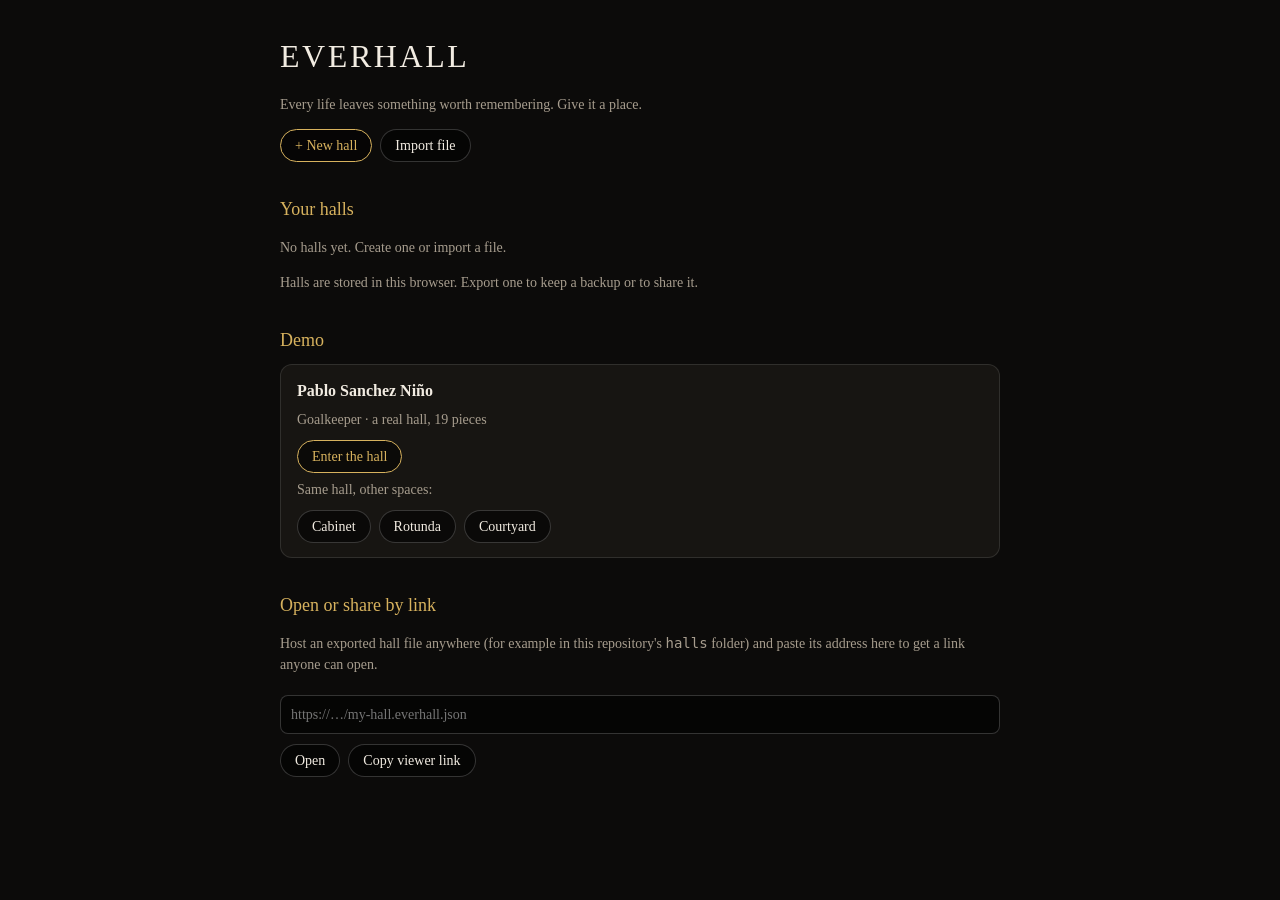
<file: index.html>
<!DOCTYPE html>
<html lang="en"><head><meta charset="utf-8"><title>Everhall: your halls</title>
<meta name="viewport" content="width=device-width, initial-scale=1">
<style>
:root{color-scheme:dark;--bg:#0c0b0a;--fg:#f2ece2;--mut:#a79d8e;--ac:#d7b25e;--pn:#171512}
body{margin:0;background:var(--bg);color:var(--fg);font:16px/1.5 Georgia,serif;padding:32px 20px 60px}
main{max-width:720px;margin:auto}h1{font-weight:400;letter-spacing:.08em;margin:0}h2{font-weight:400;color:var(--ac);margin:34px 0 8px;font-size:18px}
.m{color:var(--mut);font-size:14px}.c{background:var(--pn);border:1px solid #ffffff1c;border-radius:12px;padding:14px 16px;margin:10px 0;display:flex;flex-direction:column;gap:6px}
.r{display:flex;gap:8px;flex-wrap:wrap;margin-top:4px}
button,.b,.lb{font:inherit;font-size:14px;background:#0008;color:var(--fg);border:1px solid #ffffff30;border-radius:999px;padding:5px 14px;cursor:pointer;text-decoration:none;display:inline-block}
button:hover,.b:hover,.lb:hover{border-color:var(--ac)}.p{border-color:var(--ac);color:var(--ac)}
.sp{display:flex;gap:14px;text-align:left;width:100%;border-radius:12px;padding:12px;margin:8px 0;align-items:center;background:var(--pn)}.ic svg{width:48px;height:48px;fill:none;stroke:var(--ac);stroke-width:2;display:block}.sp small{color:var(--ac)}
input[type=text]{width:100%;box-sizing:border-box;background:#0008;color:var(--fg);border:1px solid #ffffff30;border-radius:8px;padding:8px 10px;font:inherit;font-size:14px;margin:6px 0}
</style></head><body><main>
<h1>EVERHALL</h1><p class="m">Every life leaves something worth remembering. Give it a place.</p>
<div class="r"><button class="p" id="new">+ New hall</button><label class="lb">Import file<input type="file" id="imp" accept=".json" hidden></label></div>
<div id="chooser" hidden></div>
<h2>Your halls</h2><div id="grid"></div>
<p class="m">Halls are stored in this browser. Export one to keep a backup or to share it.</p>
<h2>Demo</h2>
<div class="c"><b>Pablo Sanchez Niño</b><span class="m">Goalkeeper · a real hall, 19 pieces</span><div class="r"><a class="b p" href="hall/?src=../demo/pablo.everhall.json">Enter the hall</a></div>
<span class="m">Same hall, other spaces:</span><div class="r"><a class="b" href="hall/?src=../demo/pablo.everhall.json&space=cabinet">Cabinet</a><a class="b" href="hall/?src=../demo/pablo.everhall.json&space=rotunda">Rotunda</a><a class="b" href="hall/?src=../demo/pablo.everhall.json&space=courtyard">Courtyard</a></div></div>
<h2>Open or share by link</h2>
<p class="m">Host an exported hall file anywhere (for example in this repository's <code>halls</code> folder) and paste its address here to get a link anyone can open.</p>
<input type="text" id="u" placeholder="https://…/my-hall.everhall.json">
<div class="r"><button id="open">Open</button><button id="copy">Copy viewer link</button></div>
</main>
<script src="src/spaces/catalog.js"></script>
<script src="src/store/store.js"></script>
<script>
const $=s=>document.querySelector(s),g=$("#grid"),esc=s=>String(s==null?"":s).replace(/[&<>"]/g,c=>({"&":"&amp;","<":"&lt;",">":"&gt;",'"':"&quot;"}[c]));
async function render(){let hs=[];try{hs=await Store.list()}catch(e){}
 g.innerHTML=hs.length?"":'<p class="m">No halls yet. Create one or import a file.</p>';
 hs.forEach(h=>{const d=document.createElement("div");d.className="c";
  d.innerHTML=`<b>${esc(h.name)}</b><span class="m">${esc(h.sub)} · ${h.n} pieces · ${(Spaces[h.space]||Spaces.gallery).name}</span><div class="r"><a class="b p" href="hall/?id=${h.id}">Open</a><button data-a="dup">Duplicate</button><button data-a="exp">Export</button><button data-a="del">Delete</button></div>`;
  d.onclick=async e=>{const a=e.target.dataset.a;if(!a)return;
   if(a=="dup")await Store.duplicate(h.id);
   else if(a=="del"){if(!confirm("Delete this hall?"))return;await Store.remove(h.id)}
   else{Store.download(h.name,await Store.inline(await Store.get(h.id)));return}
   render()};g.appendChild(d)})}
const ch=$("#chooser");
$("#new").onclick=()=>{ch.hidden=!ch.hidden;if(!ch.hidden)ch.innerHTML='<p class="m">Choose a space, from small and simple to large and open. The range shows how many pieces each holds well.</p>'+spaceList().map(s=>`<button class="sp" data-id="${s.id}"><span class="ic">${s.icon}</span><span><b>${s.name}</b><br><span class="m">${s.desc}</span><br><small>Holds ${s.min}\u2013${s.rec} pieces well</small></span></button>`).join("")};
ch.onclick=async e=>{const b=e.target.closest(".sp");if(!b)return;const n=prompt("Name this hall");if(!n)return;location.href="hall/?id="+await Store.create(Store.blank(n,b.dataset.id))};
$("#imp").onchange=async e=>{try{const o=Store.valid(JSON.parse(await e.target.files[0].text()));location.href="hall/?id="+await Store.create(o)}catch(x){alert("That file isn't a valid hall.")}};
const link=()=>{const u=$("#u").value.trim();return u?new URL("hall/",location.href).href+"?src="+encodeURIComponent(u):""};
$("#open").onclick=()=>{const l=link();if(l)location.href=l};
$("#copy").onclick=()=>{const l=link();if(l)navigator.clipboard.writeText(l).then(()=>alert("Link copied"),()=>prompt("Copy this link",l))};
render();
</script></body></html>
</file>
